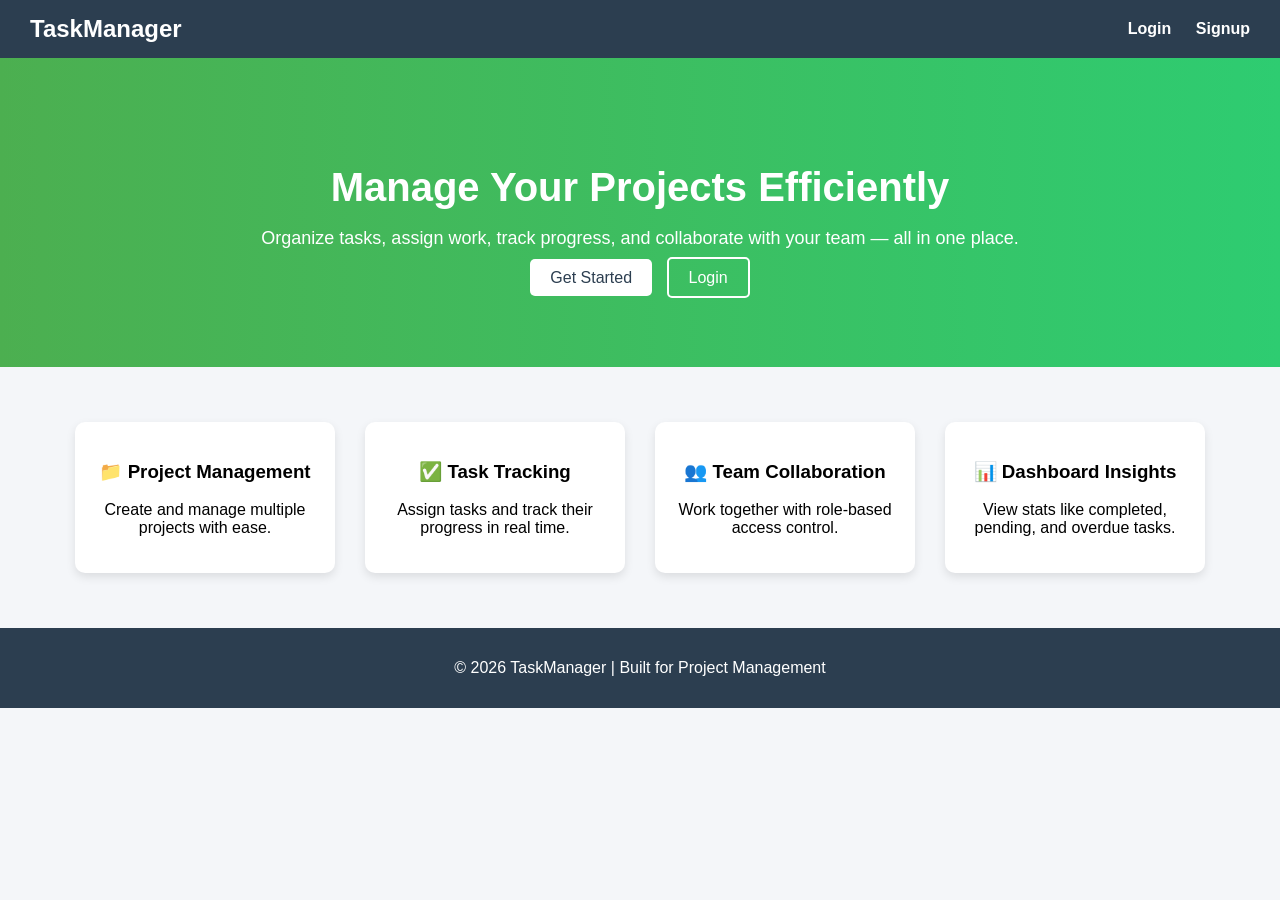
<file: index.html>
<!DOCTYPE html>
<html>
<head>
    <title>Task Manager</title>
    <link rel="stylesheet" href="style.css">
</head>
<body>

<div class="navbar">
    <h2 class="logo">TaskManager</h2>
    <div class="nav-links">
        <a href="login.html">Login</a>
        <a href="signup.html">Signup</a>
    </div>
</div>

<div class="hero">
    <h1>Manage Your Projects Efficiently</h1>
    <p>
        Organize tasks, assign work, track progress, and collaborate with your team — all in one place.
    </p>
    <div class="hero-buttons">
        <a href="signup.html" class="btn primary">Get Started</a>
        <a href="login.html" class="btn secondary">Login</a>
    </div>
</div>

<div class="features">

    <div class="feature-card">
        <h3>📁 Project Management</h3>
        <p>Create and manage multiple projects with ease.</p>
    </div>

    <div class="feature-card">
        <h3>✅ Task Tracking</h3>
        <p>Assign tasks and track their progress in real time.</p>
    </div>

    <div class="feature-card">
        <h3>👥 Team Collaboration</h3>
        <p>Work together with role-based access control.</p>
    </div>

    <div class="feature-card">
        <h3>📊 Dashboard Insights</h3>
        <p>View stats like completed, pending, and overdue tasks.</p>
    </div>

</div>

<div class="footer">
    <p>© 2026 TaskManager | Built for Project Management</p>
</div>

</body>
</html>
</file>
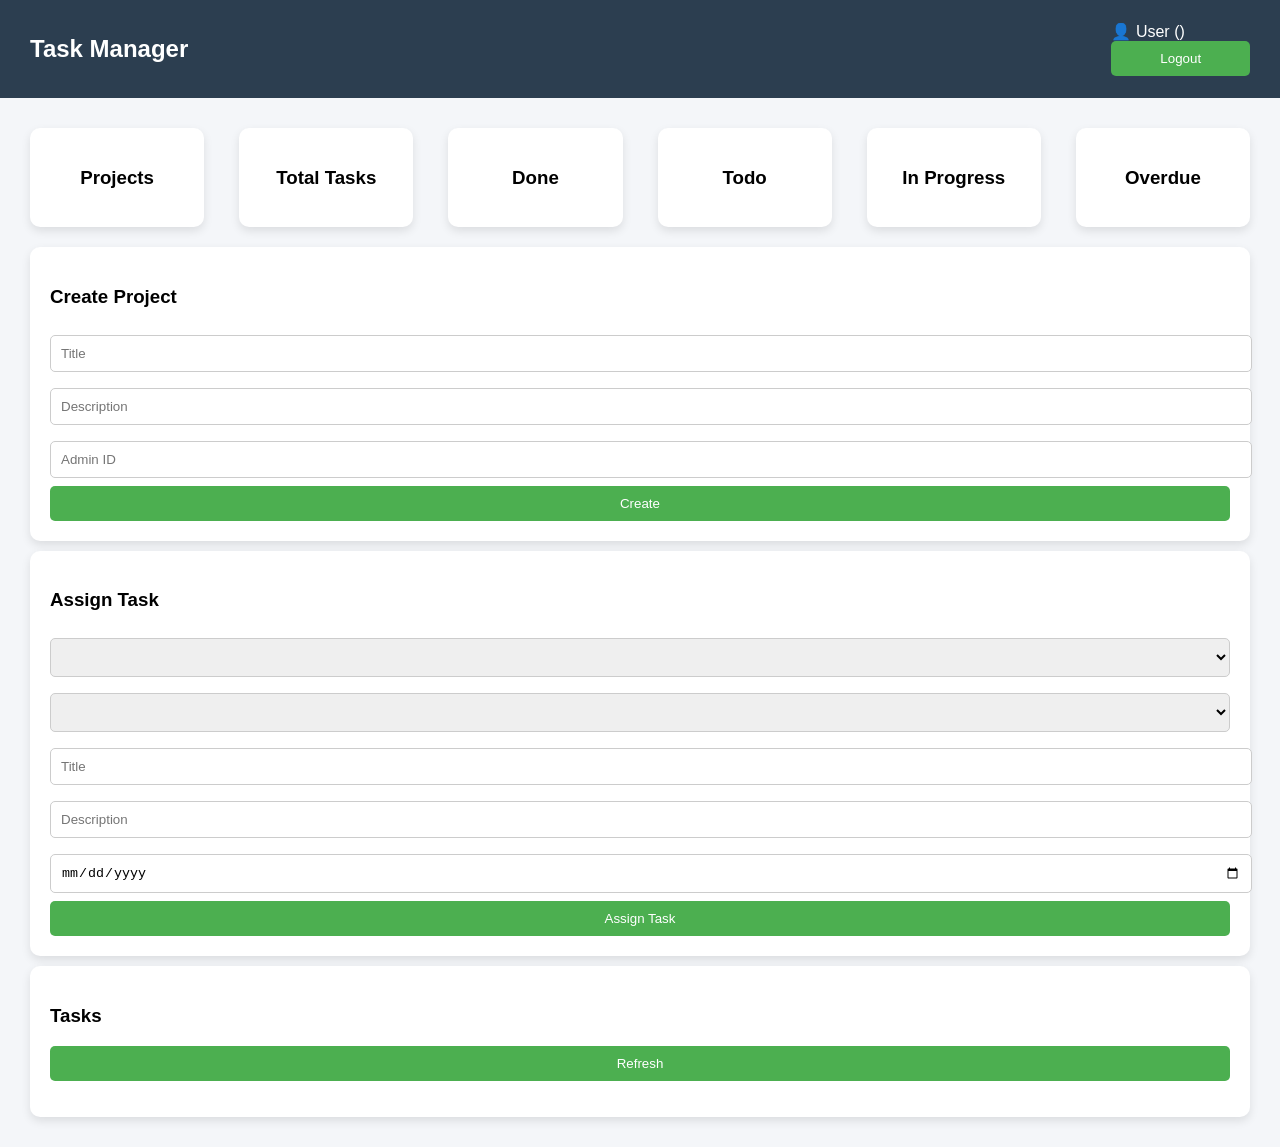
<file: dashboard.html>
<!DOCTYPE html>
<html>
<head>
    <title>Dashboard</title>
    <link rel="stylesheet" href="style.css">
</head>
<body>

<div class="navbar">
    <h2>Task Manager</h2>
    <div>
        <span id="username"></span>
        <button onclick="logout()">Logout</button>
    </div>
</div>

<div class="dashboard">

    
    <div class="cards">
        <div class="card small"><h3>Projects</h3><p id="projectCount"></p></div>
        <div class="card small"><h3>Total Tasks</h3><p id="total"></p></div>
        <div class="card small"><h3>Done</h3><p id="done"></p></div>
        <div class="card small"><h3>Todo</h3><p id="todo"></p></div>
        <div class="card small"><h3>In Progress</h3><p id="inProgress"></p></div>
        <div class="card small"><h3>Overdue</h3><p id="overdue"></p></div>
    </div>

    
<div id="adminSection">

    <div class="card">
        <h3>Create Project</h3>
        <input id="projectTitle" placeholder="Title">
        <input id="projectDesc" placeholder="Description">
        <input id="adminId" placeholder="Admin ID">
        <button onclick="createProject()">Create</button>
    </div>

    <div class="card">
        <h3>Assign Task</h3>

        <select id="projectSelect"></select>
        <select id="userSelect"></select>

        <input id="taskTitle" placeholder="Title">
        <input id="taskDesc" placeholder="Description">
        <input type="date" id="taskDueDate">
        <button onclick="createTask()">Assign Task</button>
    </div>

</div>
    
    <div class="card">
        <h3>Tasks</h3>
        <button onclick="loadTasks()">Refresh</button>
        <ul id="taskList"></ul>
    </div>

</div>

<script src="script.js"></script>
</body>
</html>
</file>
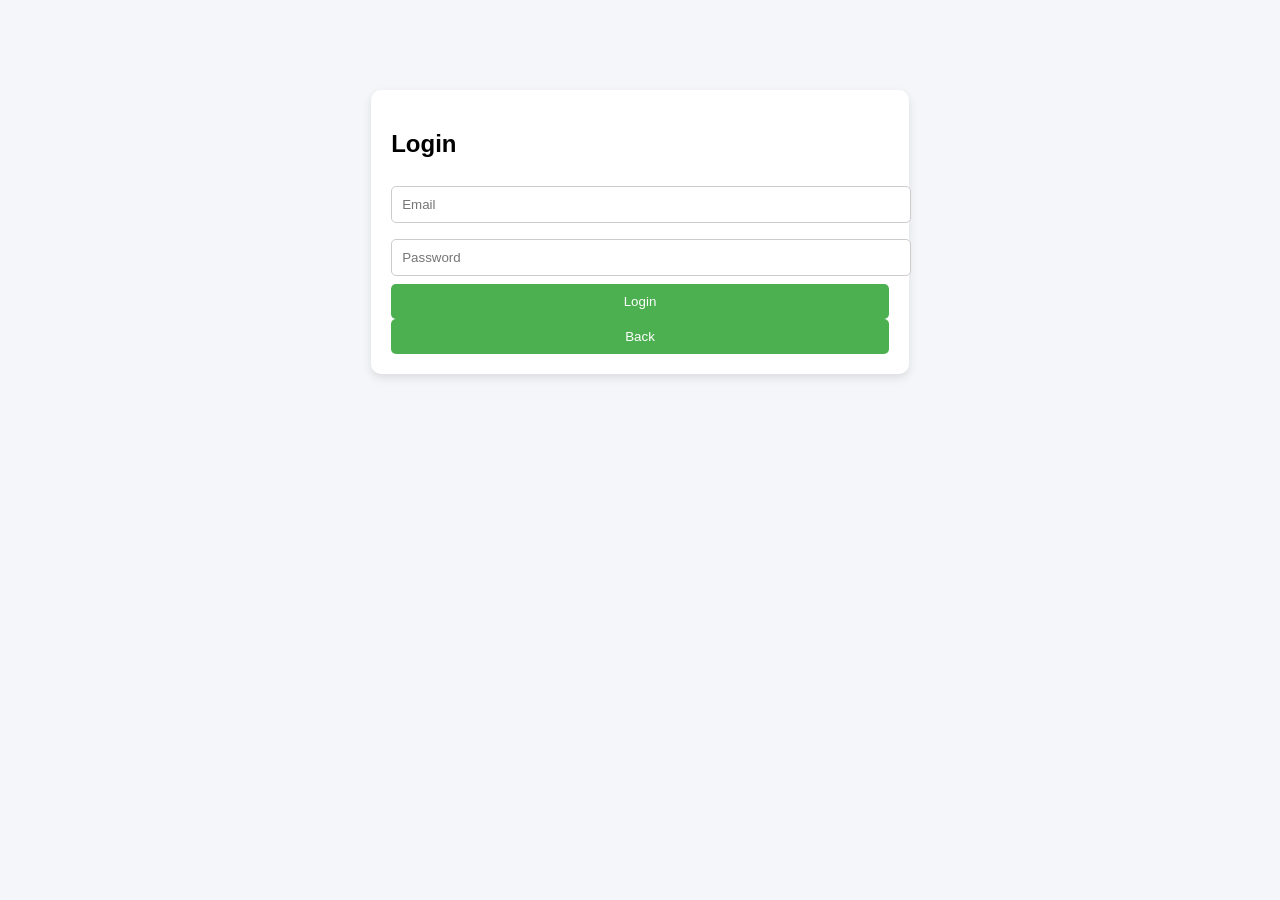
<file: login.html>
<!DOCTYPE html>
<html>
<head>
    <title>Login</title>
    <link rel="stylesheet" href="style.css">
</head>
<body>

<div class="container">
    <div class="card">
        <h2>Login</h2>

        <input id="loginEmail" placeholder="Email">
        <input id="loginPassword" type="password" placeholder="Password">

        <button onclick="login()">Login</button>
        <button onclick="goHome()">Back</button>
    </div>
</div>

<script src="script.js"></script>
<script>
function goHome() {
    window.location.href = "index.html";
}
</script>

</body>
</html>
</file>
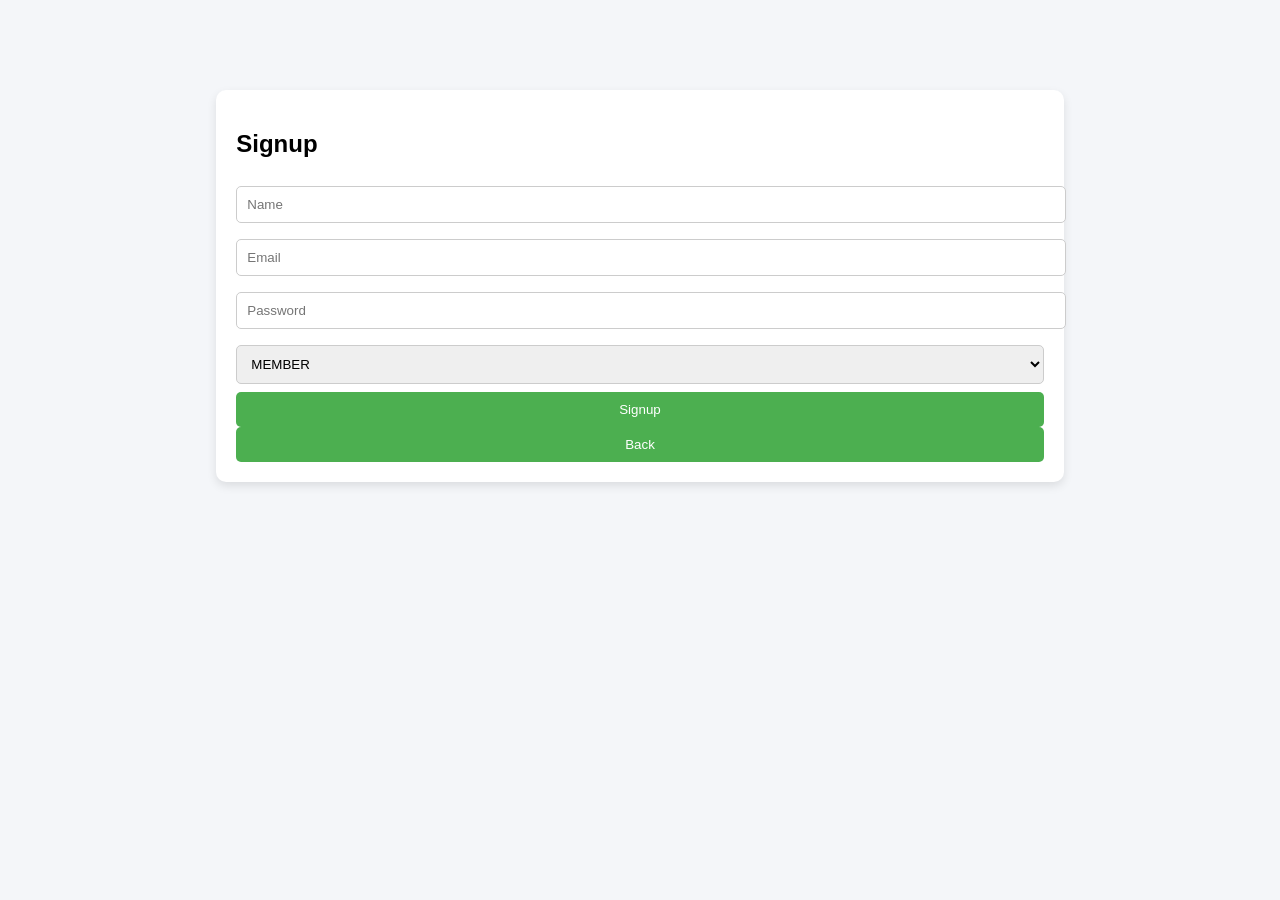
<file: signup.html>
<!DOCTYPE html>
<html>
<head>
    <title>Signup</title>
    <link rel="stylesheet" href="style.css">
</head>
<body>

<div class="container">
    <div class="card">
        <h2>Signup</h2>

        <input id="name" placeholder="Name">
        <input id="email" placeholder="Email">
        <input id="password" type="password" placeholder="Password">

        <select id="role">
            <!-- <option>ADMIN</option> -->
            <option>MEMBER</option>
        </select>

        <button onclick="signup()">Signup</button>
        <button onclick="goHome()">Back</button>
    </div>
</div>

<script src="script.js"></script>
<script>
function goHome() {
    window.location.href = "index.html";
}
</script>

</body>
</html>
</file>
<file: style.css>
body {
    font-family: Arial, sans-serif;
    background: #f4f6f9;
    margin: 0;
}

/* Center login page */
.container {
    display: flex;
    justify-content: center;
    margin-top: 80px;
}

.card {
    background: white;
    padding: 20px;
    border-radius: 10px;
    margin: 10px;
    box-shadow: 0px 4px 10px rgba(0,0,0,0.1);
}

.small {
    width: 150px;
    text-align: center;
}

/* Inputs */
input, select {
    width: 100%;
    padding: 10px;
    margin: 8px 0;
    border-radius: 5px;
    border: 1px solid #ccc;
}

/* Buttons */
button {
    width: 100%;
    padding: 10px;
    background: #4CAF50;
    color: white;
    border: none;
    border-radius: 5px;
    cursor: pointer;
}

button:hover {
    background: #45a049;
}

/* Navbar */
.navbar {
    background: #2c3e50;
    color: white;
    padding: 15px;
}

/* Dashboard layout */
.dashboard {
    padding: 20px;
}

/* Stats row */
.cards {
    display: flex;
    gap: 15px;
}

/* Task list */
li {
    margin: 5px 0;
}
.center {
    text-align: center;
}
/* Navbar */
.navbar {
    display: flex;
    justify-content: space-between;
    align-items: center;
    background: #2c3e50;
    color: white;
    padding: 15px 30px;
}

.logo {
    margin: 0;
}

.nav-links a {
    color: white;
    margin-left: 20px;
    text-decoration: none;
    font-weight: bold;
}

.nav-links a:hover {
    text-decoration: underline;
}

/* Hero Section */
.hero {
    text-align: center;
    padding: 80px 20px;
    background: linear-gradient(to right, #4CAF50, #2ecc71);
    color: white;
}

.hero h1 {
    font-size: 40px;
    margin-bottom: 10px;
}

.hero p {
    font-size: 18px;
    margin-bottom: 20px;
}

/* Buttons */
.btn {
    padding: 10px 20px;
    margin: 5px;
    text-decoration: none;
    border-radius: 5px;
}

.primary {
    background: white;
    color: #2c3e50;
}

.secondary {
    background: transparent;
    border: 2px solid white;
    color: white;
}

/* Features */
.features {
    display: flex;
    justify-content: center;
    flex-wrap: wrap;
    padding: 40px;
    background: #f4f6f9;
}

.feature-card {
    background: white;
    padding: 20px;
    margin: 15px;
    width: 220px;
    border-radius: 10px;
    text-align: center;
    box-shadow: 0px 4px 10px rgba(0,0,0,0.1);
}

/* Footer */
.footer {
    text-align: center;
    padding: 15px;
    background: #2c3e50;
    color: white;
}
</file>
